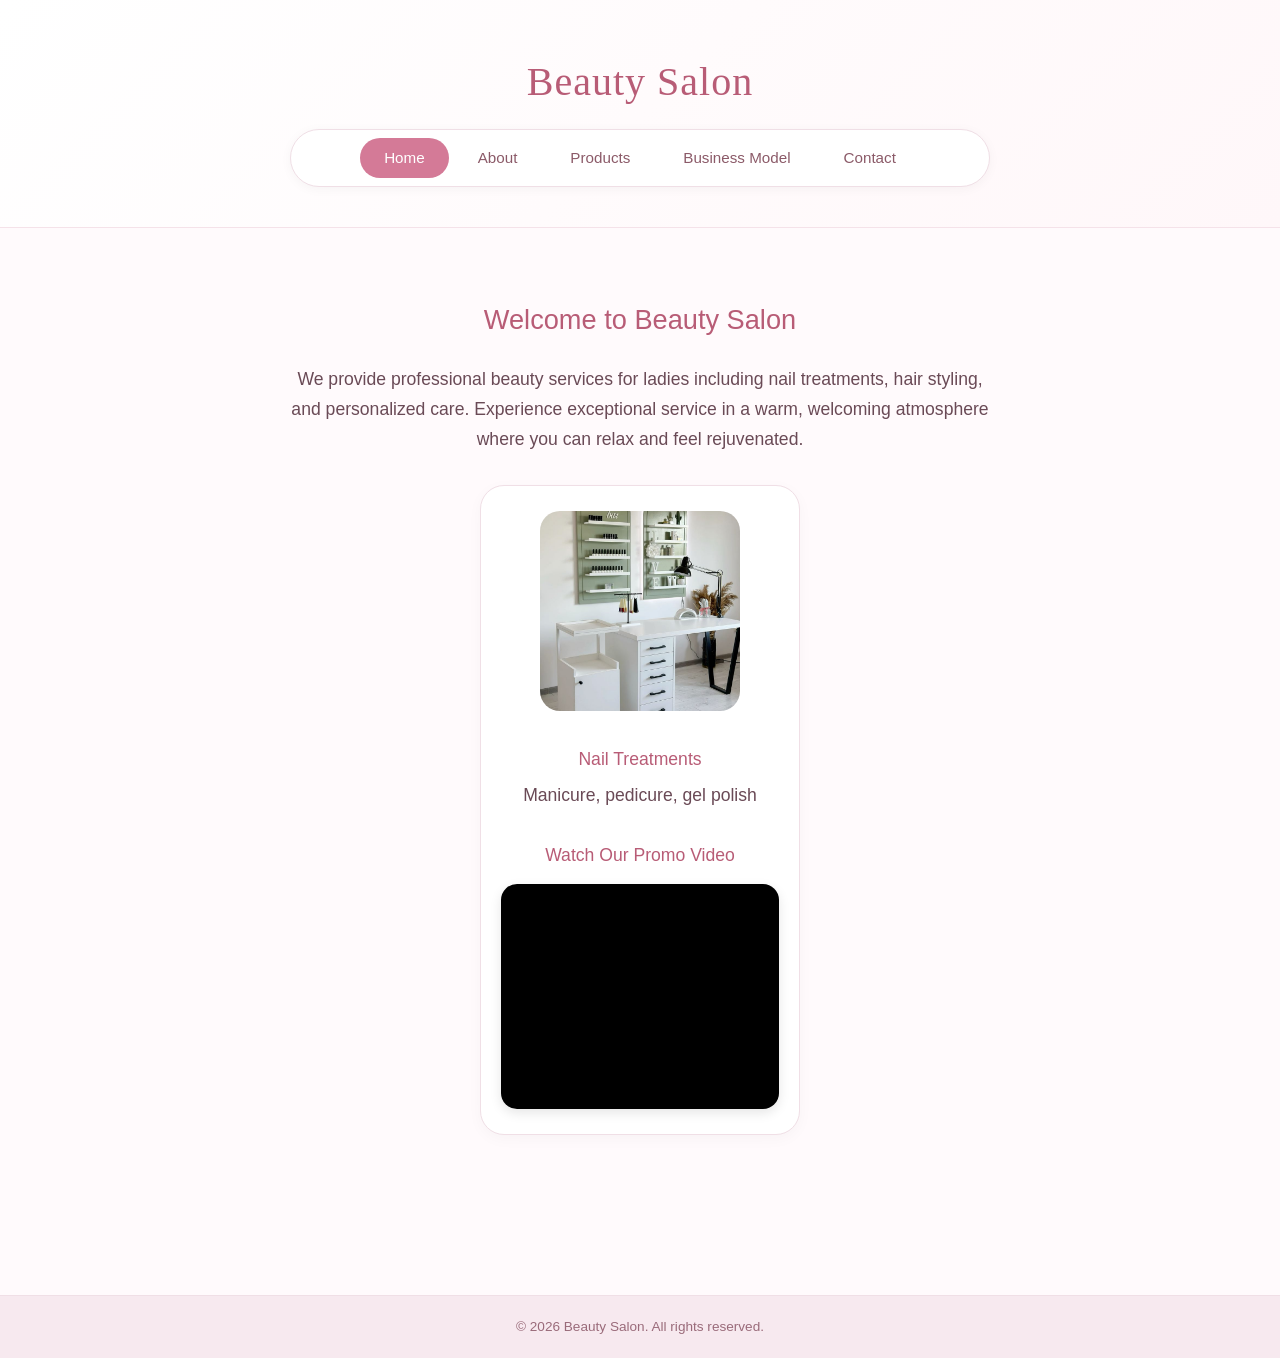
<file: index.html>
<!DOCTYPE html>
<html lang="en">
<head>
    <meta charset="utf-8">
    <meta name="viewport" content="width=device-width, initial-scale=1">
    <title>Beauty Salon | Home</title>
    <link rel="stylesheet" href="style.css">
</head>

<body>

<header>
    <h1>Beauty Salon</h1>
    <div class="topnav">
        <a class="active" href="index.html">Home</a>
        <a href="about.html">About</a>
        <a href="products.html">Products</a>
        <a href="business.html">Business Model</a>
        <a href="contact.html">Contact</a>
    </div>
</header>

<main>
    <section class="hero">
        <h2>Welcome to Beauty Salon</h2>
        <p>We provide professional beauty services for ladies including nail treatments, hair styling, and personalized care. Experience exceptional service in a warm, welcoming atmosphere where you can relax and feel rejuvenated.</p>

        <div class="content">
            <div class="item">
                <img src="nails.jpeg" width="200" height="200" alt="Nail services">
                <h3>Nail Treatments</h3>
                <p>Manicure, pedicure, gel polish</p>
                <h3>Watch Our Promo Video</h3>
                <div class="video-container">
                    <iframe 
                        src="https://www.youtube.com/embed/rr7ACX0M_0c" 
                        title="Beauty Salon Promo Video" 
                        frameborder="0" 
                        allow="accelerometer; autoplay; clipboard-write; encrypted-media; gyroscope; picture-in-picture; web-share" 
                        referrerpolicy="strict-origin-when-cross-origin" 
                        allowfullscreen>
                    </iframe>
                </div>
            </div>
        </div>
    </section>
</main>

<footer>© 2026 Beauty Salon. All rights reserved.</footer>

</body>
</html>
</file>
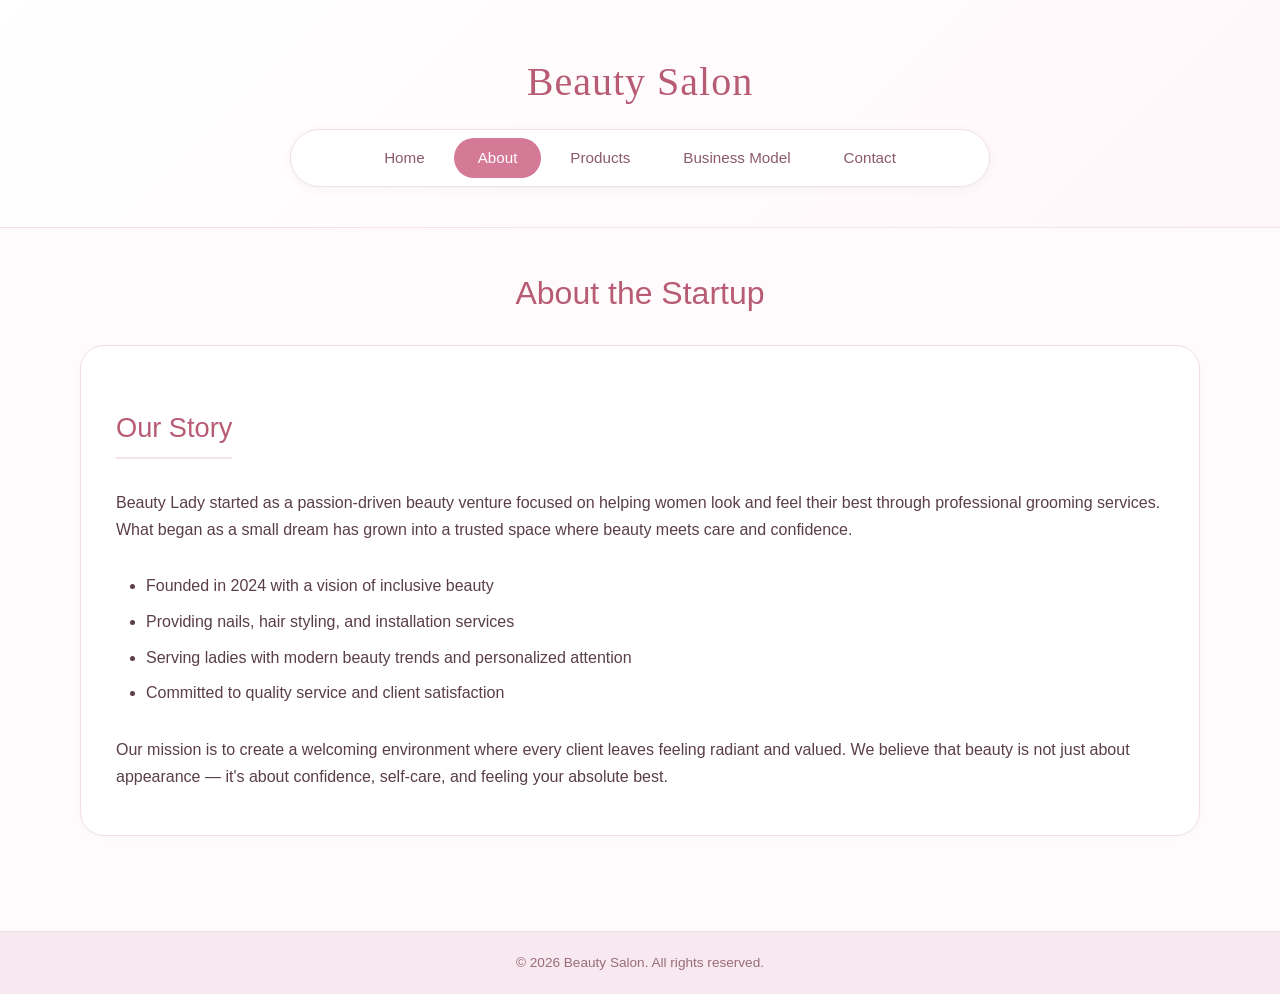
<file: about.html>
<!DOCTYPE html>
<html lang="en">
<head>
    <meta charset="utf-8">
    <meta name="viewport" content="width=device-width, initial-scale=1">
    <title>Beauty Salon | About</title>
    <link rel="stylesheet" href="style.css">
</head>

<body>

<header>
    <h1>Beauty Salon</h1>
    <div class="topnav">
        <a href="index.html">Home</a>
        <a class="active" href="about.html">About</a>
        <a href="products.html">Products</a>
        <a href="business.html">Business Model</a>
        <a href="contact.html">Contact</a>
    </div>
</header>

<main>
    <h1>About the Startup</h1>
    
    <div class="story-box">
        <h2>Our Story</h2>
        <p>
            Beauty Lady started as a passion-driven beauty venture focused on helping women look and feel their best through professional grooming services. What began as a small dream has grown into a trusted space where beauty meets care and confidence.
        </p>
        
        <ul>
            <li>Founded in 2024 with a vision of inclusive beauty</li>
            <li>Providing nails, hair styling, and installation services</li>
            <li>Serving ladies with modern beauty trends and personalized attention</li>
            <li>Committed to quality service and client satisfaction</li>
        </ul>
        
        <p>
            Our mission is to create a welcoming environment where every client leaves feeling radiant and valued. We believe that beauty is not just about appearance — it's about confidence, self-care, and feeling your absolute best.
        </p>
    </div>
</main>

<footer>© 2026 Beauty Salon. All rights reserved.</footer>

</body>
</html>
</file>
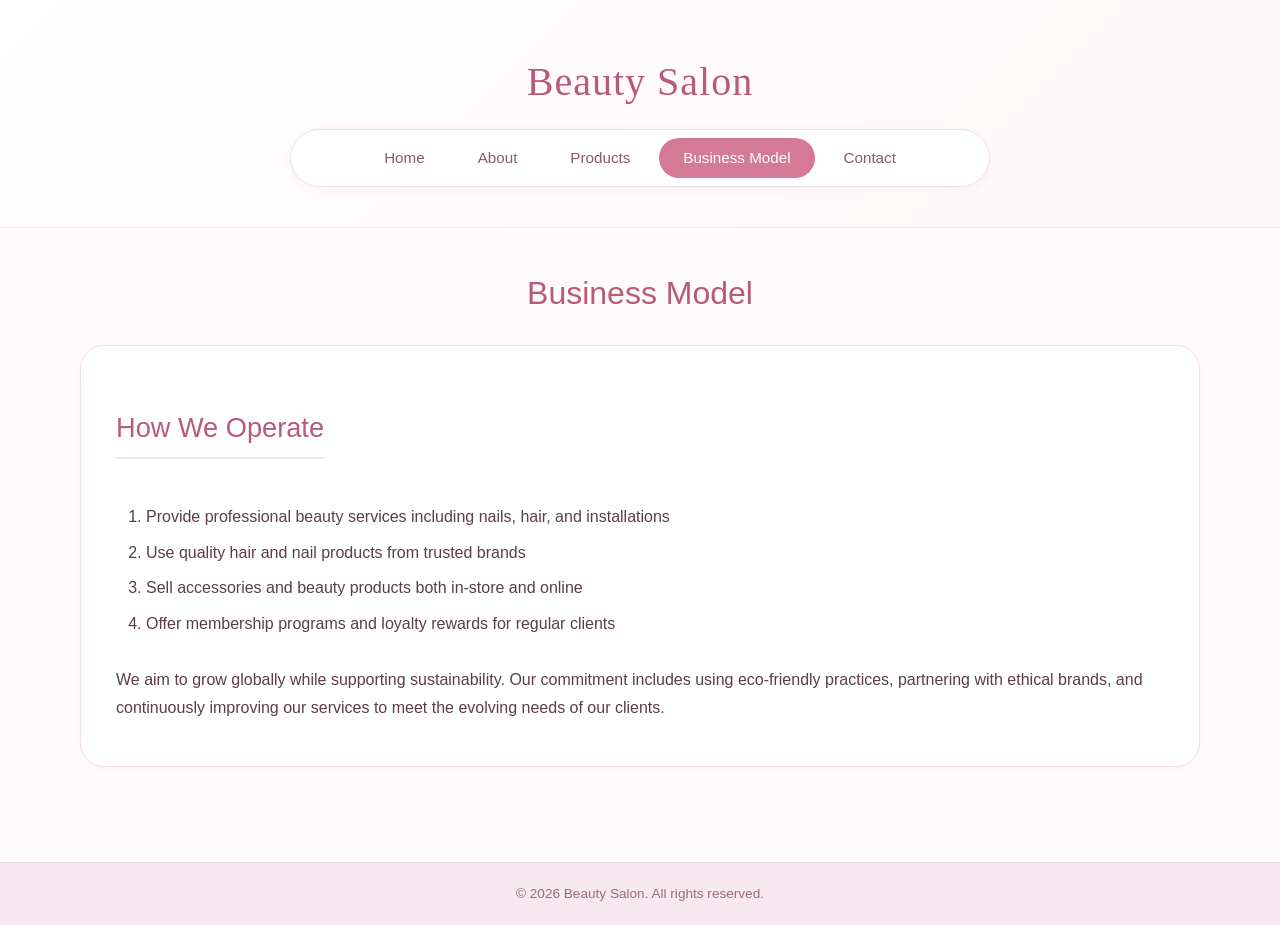
<file: business.html>
<!DOCTYPE html>
<html lang="en">
<head>
    <meta charset="utf-8">
    <meta name="viewport" content="width=device-width, initial-scale=1">
    <title>Beauty Salon | Business Model</title>
    <link rel="stylesheet" type="text/css" href="style.css">
</head>
<body>

<header>
    <h1>Beauty Salon</h1>
    <div class="topnav">
        <a href="index.html">Home</a>
        <a href="about.html">About</a>
        <a href="products.html">Products</a>
        <a class="active" href="business.html">Business Model</a>
        <a href="contact.html">Contact</a>
    </div>
</header>

<main>
    <h1>Business Model</h1>
    
    <div class="business-box">
        <h2>How We Operate</h2>
        <ol>
            <li>Provide professional beauty services including nails, hair, and installations</li>
            <li>Use quality hair and nail products from trusted brands</li>
            <li>Sell accessories and beauty products both in-store and online</li>
            <li>Offer membership programs and loyalty rewards for regular clients</li>
        </ol>
        <p>We aim to grow globally while supporting sustainability. Our commitment includes using eco-friendly practices, partnering with ethical brands, and continuously improving our services to meet the evolving needs of our clients.</p>
    </div>
</main>

<footer>© 2026 Beauty Salon. All rights reserved.</footer>

</body>
</html>
</file>
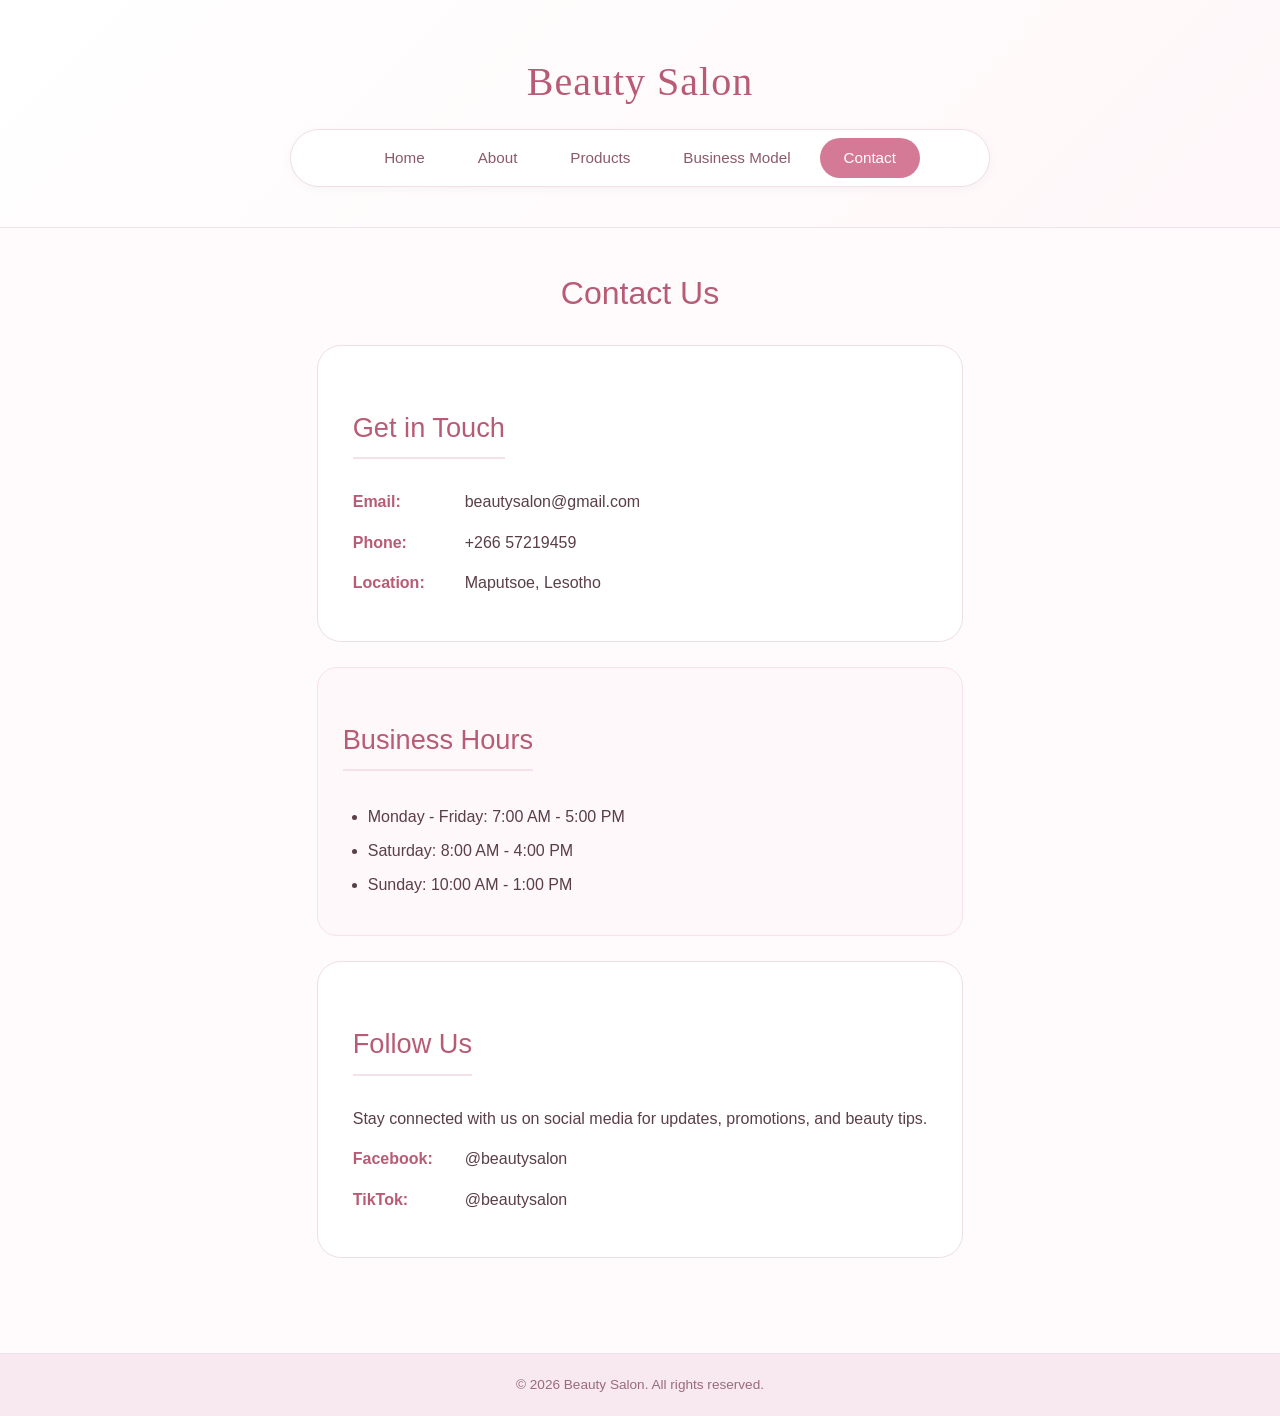
<file: contact.html>
<!DOCTYPE html>
<html lang="en">
<head>
    <meta charset="utf-8">
    <meta name="viewport" content="width=device-width, initial-scale=1">
    <title>Beauty Salon | Contact</title>
    <link rel="stylesheet" type="text/css" href="style.css">
</head>
<body>

<header>
    <h1>Beauty Salon</h1>
    <div class="topnav">
        <a href="index.html">Home</a>
        <a href="about.html">About</a>
        <a href="products.html">Products</a>
        <a href="business.html">Business Model</a>
        <a class="active" href="contact.html">Contact</a>
    </div>
</header>

<main>
    <h1>Contact Us</h1>
    
    <div class="contact-info">
        <h2>Get in Touch</h2>
        <p><strong>Email:</strong> beautysalon@gmail.com</p>
        <p><strong>Phone:</strong> +266 57219459</p>
        <p><strong>Location:</strong> Maputsoe, Lesotho</p>
    </div>
    
    <div class="contact-hours">
        <h2>Business Hours</h2>
        <ul>
            <li>Monday - Friday: 7:00 AM - 5:00 PM</li>
            <li>Saturday: 8:00 AM - 4:00 PM</li>
            <li>Sunday: 10:00 AM - 1:00 PM</li>
        </ul>
    </div>
    
    <div class="contact-info">
        <h2>Follow Us</h2>
        <p>Stay connected with us on social media for updates, promotions, and beauty tips.</p>
        <p><strong>Facebook:</strong> @beautysalon</p>
        <p><strong>TikTok:</strong> @beautysalon</p>
    </div>
</main>

<footer>© 2026 Beauty Salon. All rights reserved.</footer>

</body>
</html>
</file>
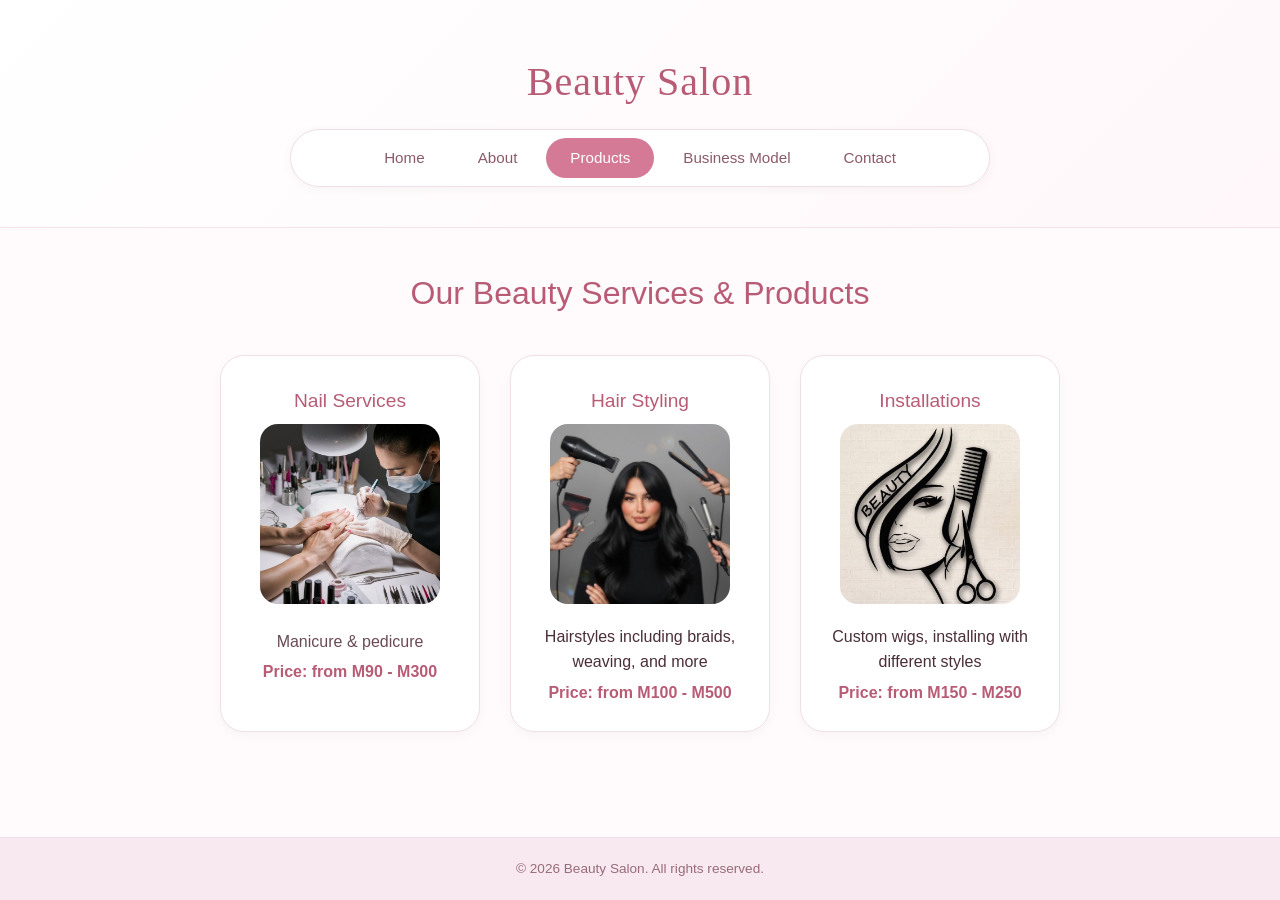
<file: products.html>
<!DOCTYPE html>
<html lang="en">
<head>
    <meta charset="utf-8">
    <meta name="viewport" content="width=device-width, initial-scale=1">
    <title>Beauty Salon | Products & Services</title>
    <link rel="stylesheet" type="text/css" href="style.css">
</head>
<body>

<header>
    <h1>Beauty Salon</h1>
    <div class="topnav">
        <a href="index.html">Home</a>
        <a href="about.html">About</a>
        <a class="active" href="products.html">Products</a>
        <a href="business.html">Business Model</a>
        <a href="contact.html">Contact</a>
    </div>
</header>

<main>
    <h1>Our Beauty Services & Products</h1>
    
    <section class="products">
        <div class="card">
            <h3>Nail Services</h3>
            <img src="none.jpeg" width="180" height="180">

            <p>Manicure & pedicure</p>
            <p><strong>Price: from M90 - M300</strong></p>
        </div>
        
        <div class="card">
            <h3>Hair Styling</h3>
            <img src="download.jpeg" width="180" height="180"


            <p>Hairstyles including braids, weaving, and more</p>
            <p><strong>Price: from M100 - M500</strong></p>
        </div>
        
        <div class="card">
            <h3>Installations</h3>
            <img src="nice.jpeg" width="180" height="180" 

            <p>Custom wigs, installing with different styles</p>
            <p><strong>Price: from M150 - M250</strong></p>
        </div>
    </section>
</main>

<footer>© 2026 Beauty Salon. All rights reserved.</footer>

</body>
</html>
</file>
<file: style.css>
* {
    margin: 0;
    padding: 0;
    box-sizing: border-box;
}

body {
    background: #fffafc;
    color: #4a2e38;
    font-family: 'Segoe UI', 'Poppins', -apple-system, BlinkMacSystemFont, 'Arial', sans-serif;
    line-height: 1.6;
    min-height: 100vh;
    display: flex;
    flex-direction: column;
}

header {
    background: linear-gradient(135deg, #ffffff, #fff7f9);
    padding: 30px 20px 15px 20px;
    text-align: center;
    border-bottom: 1px solid #f5e2e9;
}

header h1 {
    font-size: 2.5rem;
    font-family: 'Georgia', 'Times New Roman', serif;
    color: #b85c76;
    font-weight: 500;
    letter-spacing: 1px;
    margin-bottom: 10px;
}

.topnav {
    background: #ffffff;
    border-radius: 50px;
    box-shadow: 0 2px 12px rgba(0, 0, 0, 0.04);
    display: flex;
    justify-content: center;
    flex-wrap: wrap;
    gap: 5px;
    padding: 8px 20px;
    margin: 15px auto 25px auto;
    max-width: 700px;
    border: 1px solid #f0dfe6;
}

.topnav a {
    color: #8b5a68;
    text-decoration: none;
    padding: 8px 24px;
    font-weight: 500;
    font-size: 0.95rem;
    border-radius: 40px;
    transition: all 0.25s ease;
}

.topnav a:hover {
    background: #f7e6ec;
    color: #b85c76;
}

.topnav a.active {
    background: #d47a97;
    color: white;
}

main, .main-content {
    max-width: 1200px;
    margin: 0 auto;
    padding: 20px 40px;
    flex: 1;
}

section {
    margin-bottom: 40px;
}

h1 {
    font-size: 2rem;
    color: #b85c76;
    font-weight: 500;
    text-align: center;
    margin: 20px 0 15px;
}

h2 {
    font-size: 1.7rem;
    color: #b85c76;
    font-weight: 500;
    margin: 30px 0 15px 0;
    padding-bottom: 8px;
    border-bottom: 2px solid #f5e2e9;
    display: inline-block;
}

h3 {
    font-size: 1.2rem;
    color: #b85c76;
    font-weight: 500;
    margin: 15px 0 8px;
}

.hero {
    text-align: center;
    padding: 20px 0;
}

.hero h2 {
    border-bottom: none;
    margin-bottom: 15px;
}

.hero p {
    font-size: 1.1rem;
    color: #6a4a56;
    max-width: 700px;
    margin: 0 auto 30px auto;
    line-height: 1.7;
}

.content {
    display: flex;
    flex-wrap: wrap;
    gap: 40px;
    justify-content: center;
    margin: 30px 0;
}

.item {
    background: white;
    border-radius: 24px;
    padding: 25px 20px;
    text-align: center;
    box-shadow: 0 4px 15px rgba(0, 0, 0, 0.03);
    border: 1px solid #f0dfe6;
    transition: transform 0.2s ease;
    width: 320px;
}

.item:hover {
    transform: translateY(-3px);
}

.item img {
    width: 200px;
    height: 200px;
    object-fit: cover;
    border-radius: 20px;
    margin-bottom: 15px;
}

.item h3 {
    margin: 12px 0 8px;
    font-size: 1.1rem;
}

/* FIXED VIDEO CONTAINER STYLES - Makes YouTube video play */
.video-container {
    position: relative;
    width: 100%;
    max-width: 400px;
    margin: 15px auto 0;
    border-radius: 16px;
    overflow: hidden;
    box-shadow: 0 4px 12px rgba(0, 0, 0, 0.1);
    background: #000;
}

.video-container iframe {
    width: 100%;
    height: 100%;
    min-height: 225px;
    display: block;
    border: none;
}

/* Alternative wrapper with proper aspect ratio */
.video-wrapper {
    position: relative;
    padding-bottom: 56.25%;
    height: 0;
    overflow: hidden;
    border-radius: 16px;
    margin: 15px auto 0;
    max-width: 400px;
    background: #000;
}

.video-wrapper iframe {
    position: absolute;
    top: 0;
    left: 0;
    width: 100%;
    height: 100%;
    border: none;
}

.products {
    display: flex;
    flex-wrap: wrap;
    gap: 30px;
    justify-content: center;
    margin: 35px 0;
}

.card {
    background: white;
    border-radius: 24px;
    padding: 20px;
    text-align: center;
    width: 260px;
    box-shadow: 0 4px 12px rgba(0, 0, 0, 0.03);
    border: 1px solid #f0dfe6;
    transition: all 0.2s;
}

.card:hover {
    box-shadow: 0 8px 20px rgba(0, 0, 0, 0.06);
}

.card img {
    width: 180px;
    height: 180px;
    object-fit: cover;
    border-radius: 18px;
    margin-bottom: 12px;
}

.card h3 {
    font-size: 1.2rem;
    margin: 10px 0 8px;
}

.card p {
    color: #6a4a56;
    margin: 5px 0;
}

.card strong {
    color: #b85c76;
    font-weight: 600;
}

.story-box, .business-box {
    background: white;
    border-radius: 24px;
    padding: 30px 35px;
    margin: 25px 0;
    border: 1px solid #f0dfe6;
    box-shadow: 0 2px 8px rgba(0, 0, 0, 0.02);
}

.story-box p, .business-box p {
    margin: 15px 0;
    line-height: 1.7;
    color: #5a3e48;
}

.story-box ul, .business-box ol {
    margin: 15px 0 15px 30px;
    padding: 5px 0;
}

.story-box li, .business-box li {
    margin: 10px 0;
    color: #5a3e48;
}

.contact-info {
    background: white;
    border-radius: 24px;
    padding: 30px 35px;
    margin: 25px 0;
    border: 1px solid #f0dfe6;
}

.contact-info p {
    margin: 15px 0;
    font-size: 1rem;
    display: flex;
    align-items: center;
    gap: 12px;
    flex-wrap: wrap;
    color: #5a3e48;
}

.contact-info strong {
    color: #b85c76;
    min-width: 100px;
}

.contact-hours {
    background: #fef8fa;
    border-radius: 20px;
    padding: 20px 25px;
    margin: 20px 0;
    border: 1px solid #f7e2ea;
}

.contact-hours ul {
    margin-left: 25px;
    padding: 10px 0;
}

.contact-hours li {
    margin: 8px 0;
    color: #5a3e48;
}

footer {
    text-align: center;
    padding: 20px;
    margin-top: 50px;
    background: #f7e9ef;
    color: #9a6b7a;
    font-size: 0.85rem;
    border-top: 1px solid #f0dfe6;
}

.btn {
    display: inline-block;
    background: #d47a97;
    color: white;
    padding: 10px 28px;
    border-radius: 40px;
    text-decoration: none;
    font-weight: 500;
    transition: all 0.25s;
    border: none;
    cursor: pointer;
}

.btn:hover {
    background: #c26984;
    transform: translateY(-1px);
}

@media (max-width: 768px) {
    main, .main-content {
        padding: 15px 20px;
    }
    
    .topnav a {
        padding: 6px 16px;
        font-size: 0.85rem;
    }
    
    header h1 {
        font-size: 2rem;
    }
    
    .story-box, .business-box, .contact-info {
        padding: 20px 22px;
    }
    
    .contact-info p {
        flex-direction: column;
        align-items: flex-start;
        gap: 5px;
    }
    
    .contact-info strong {
        min-width: auto;
    }
    
    .video-container iframe {
        min-height: 200px;
    }
}

@media (max-width: 480px) {
    .topnav {
        border-radius: 30px;
        padding: 6px 12px;
    }
    
    .topnav a {
        padding: 5px 12px;
        font-size: 0.8rem;
    }
    
    h1 {
        font-size: 1.6rem;
    }
    
    h2 {
        font-size: 1.4rem;
    }
    
    .item {
        width: 280px;
    }
    
    .video-container iframe {
        min-height: 180px;
    }
}
</file>
